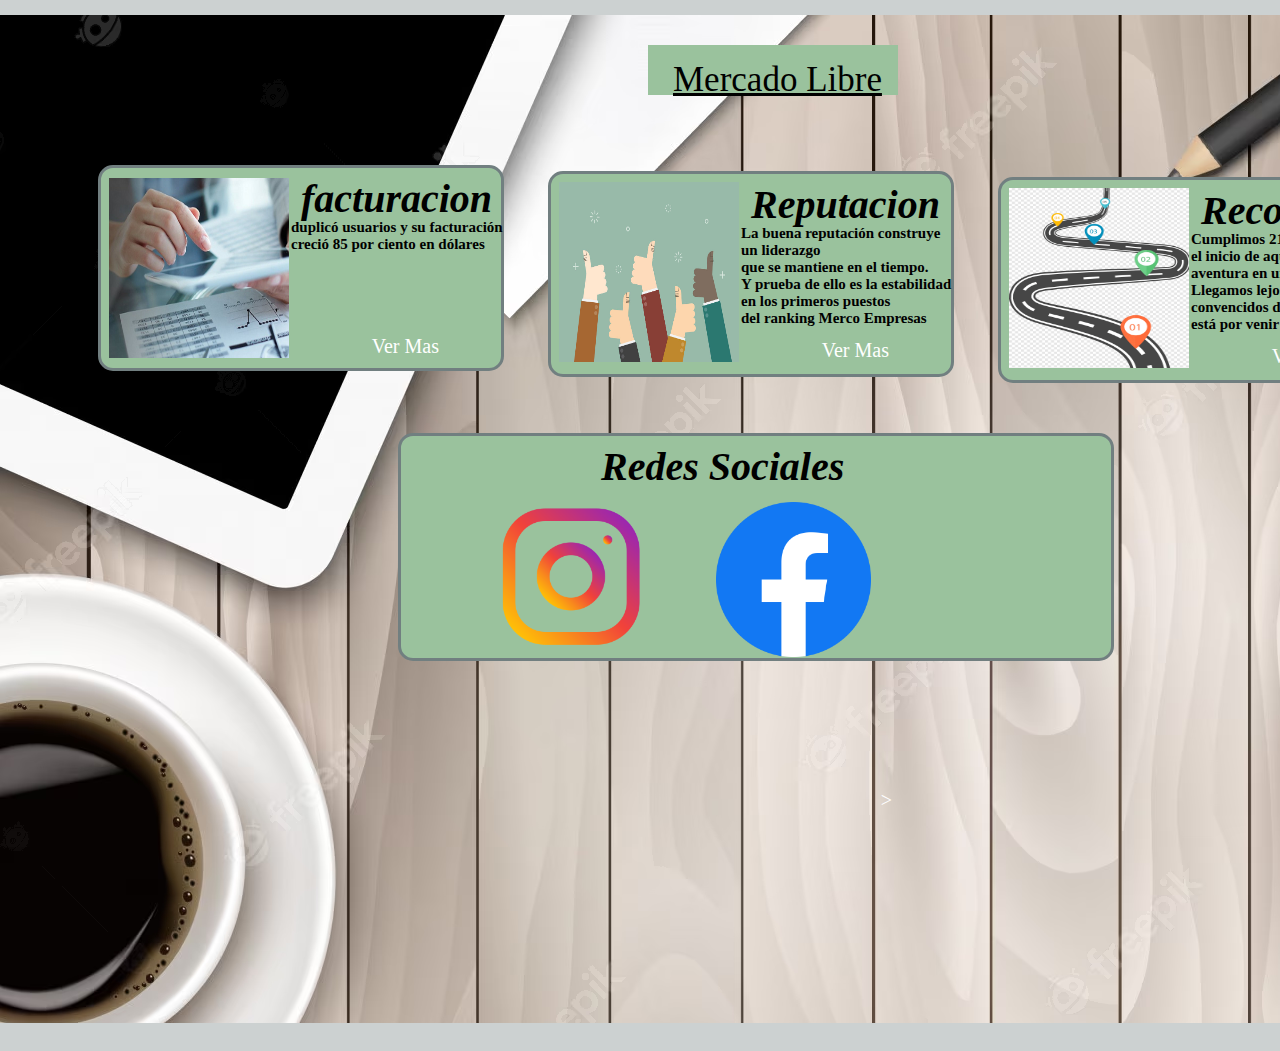
<file: index.html>
<!DOCTYPE html>
<html lang="en">
<head>
    
    <title>proyecto</title>
    <link rel="stylesheet" href="style.css">
</head>
<body bgcolor="#CCD1D1">


    <header>
    
    <div class="tit">
        
        <p> <u>Mercado Libre </u></p>
       
    </div>

       
        <div class="box">
            <h1>facturacion</h1>
            <h3>duplicó usuarios y su facturación <br>
                creció 85 por ciento en dólares</h3>
            <img src="facturacion.jpg">
            <A HREF="trabajo2diseño/index.html"> Ver Mas </A>
        </div>

        
        <div class="box1">
            <h1>Reputacion</h1>
            <h3>La buena reputación construye <br>un liderazgo<br> que se mantiene en el tiempo. <br>
                Y prueba de ello es la estabilidad<br> en los primeros puestos<br> del ranking Merco Empresas </h3>
                <div class="img1">
            <img src="reputacion.png">
            <A HREF="trabajo2diseño/index2.html"> Ver Mas </A>
                </div>
            
        </div>
        <div class="box2">
            <h1>Recorrido</h1>
            <h3>Cumplimos 21 años desde <br>el inicio de aquella<br> aventura en un garaje <br> Llegamos lejos, pero estamos <br>convencidos de que lo mejor<br> está por venir</h3>
                <div class="img2">
            <img src="recorrido.png">
            <A HREF="trabajo2diseño/index3.html"> Ver Mas </A>
                </div>
            
        </div>
        <div class="box3">
            <h1>Redes Sociales</h1>
            <div class="img3">
            <A HREF="https://www.instagram.com/mercadolibre.arg/">
                <img src="Instagram-logo.png">
            
            </A>
    
                <A HREF="https://www.instagram.com/mercadolibre.arg/">
                    <img src="Facebook.png"class="img4">>
                
                </A>

        </div>
        
        
        
        
        
        
        
        

   </header>
   </html>
</file>
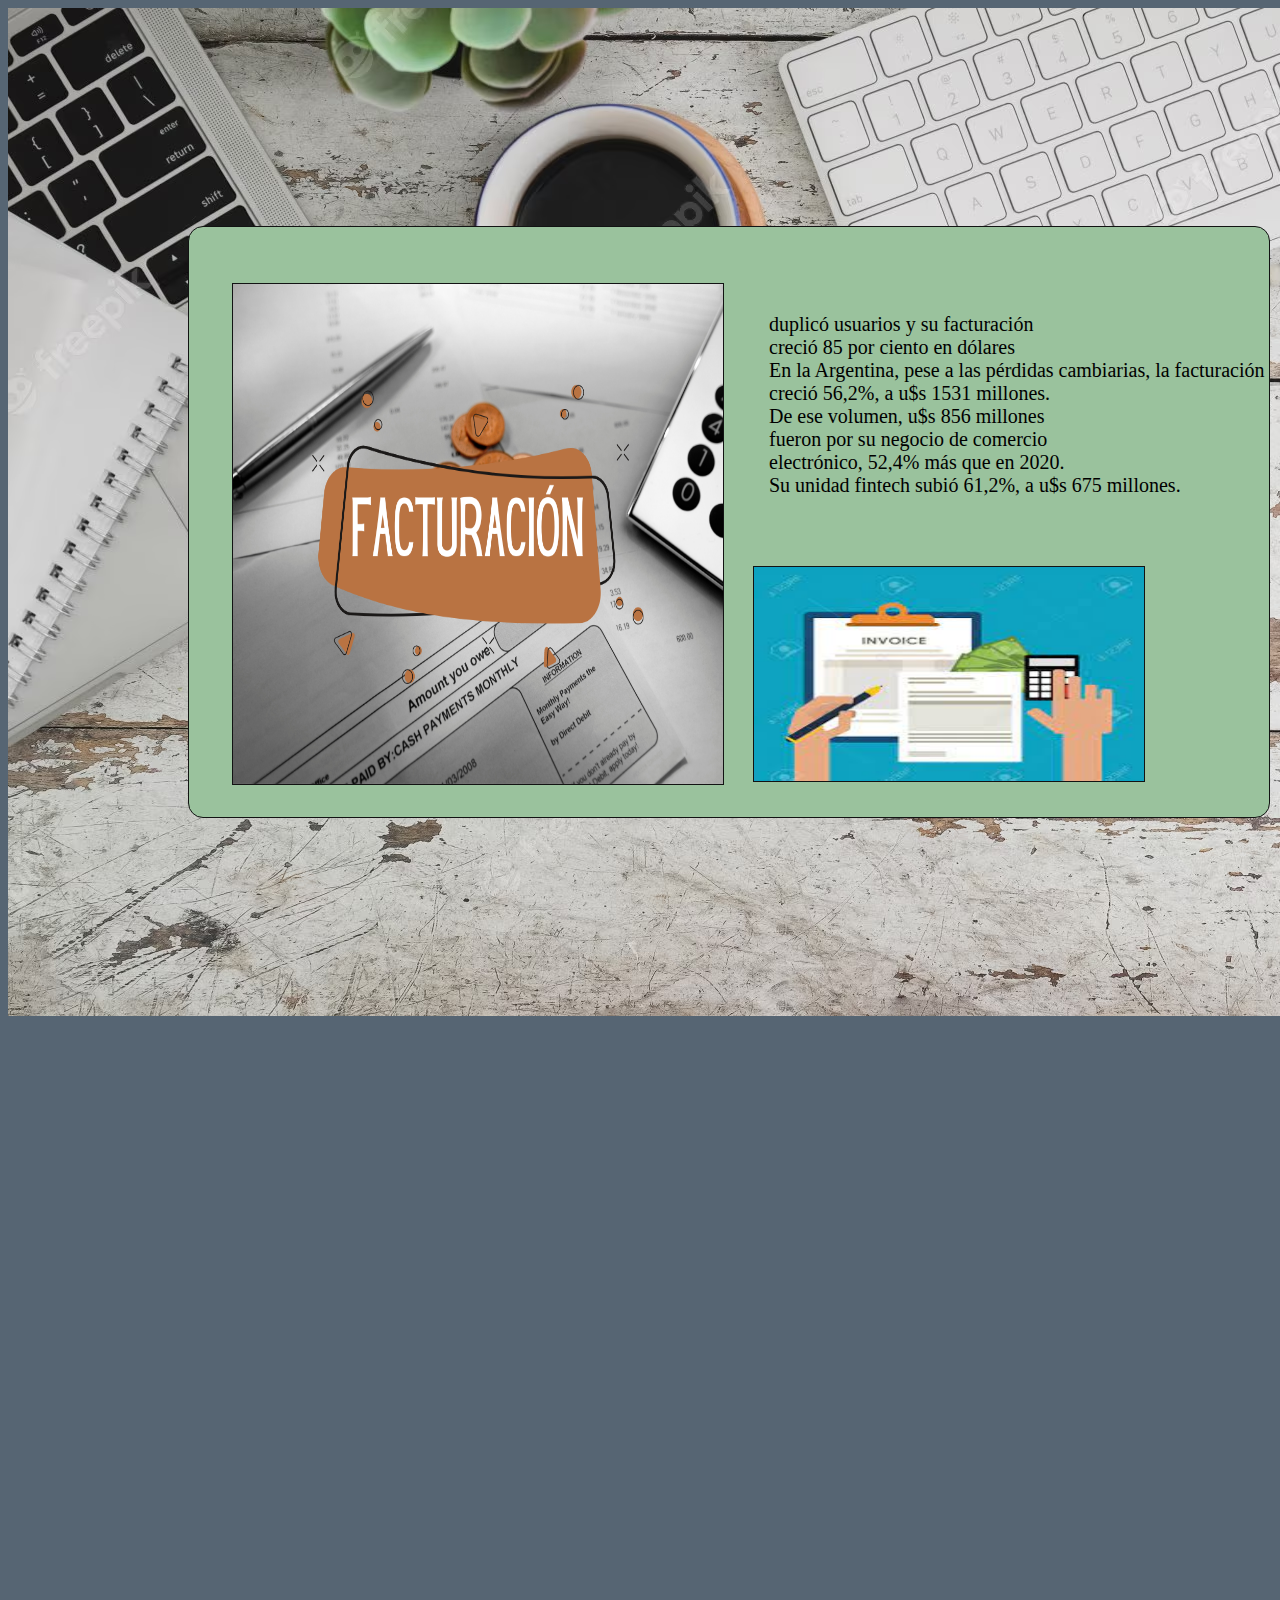
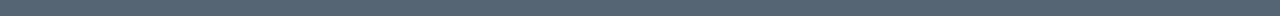
<file: trabajo2diseño/index.html>
<!DOCTYPE html>
<html lang="en">
<head>
    
    <title>proyecto</title>
    <link rel="stylesheet" href="style.css">
</head>
<body bgcolor=" #566573">


    <header>
        
</header>
        <div class="box">
        <P>duplicó usuarios y su facturación <br>
                creció 85 por ciento en dólares
            <br>
            En la Argentina, pese a las pérdidas cambiarias, la facturación <br>creció 56,2%, a u$s 1531 millones.<br>
             De ese volumen, u$s 856 millones<br> fueron por su negocio de comercio <br>
             electrónico, 52,4% más que en 2020. <br>Su unidad fintech subió 61,2%, a u$s 675 millones.</P>
            <img src="fac-imagen.png">
            <img src="[data-uri]"  class="img3">
        </div>

</html>
</file>
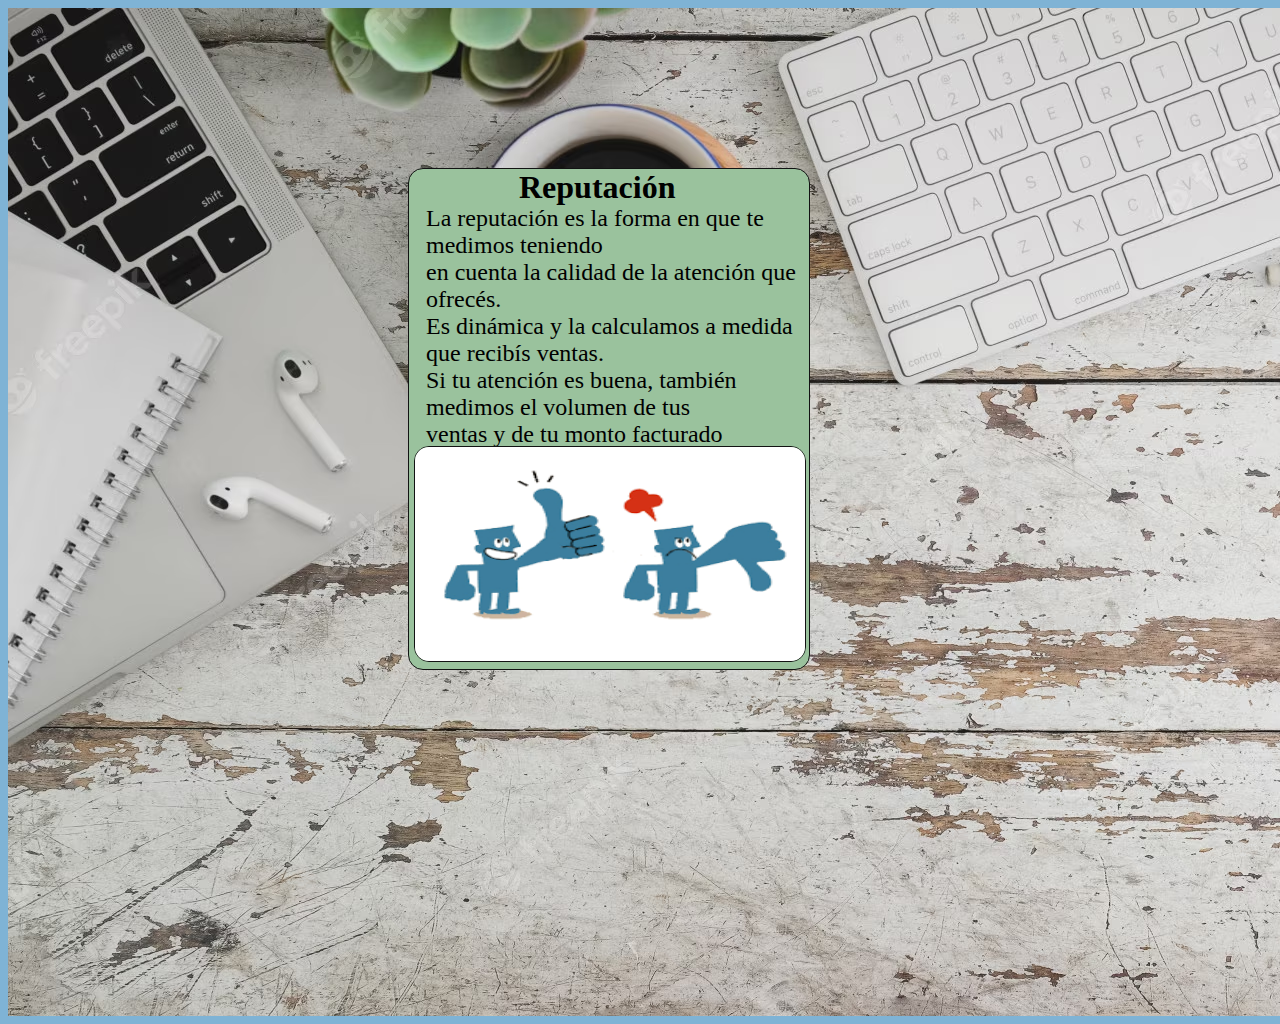
<file: trabajo2diseño/index2.html>
<!DOCTYPE html>
<html lang="en">
<head>
    
    <title>proyecto</title>
    <link rel="stylesheet" href="style.css">
</head>
<body bgcolor="#7FB3D5 ">


    <header>

       
    </div>

       
        <div class="box1">
            <h1>Reputación</h1>
            <P> La reputación es la forma en que te medimos teniendo <br>
                en cuenta la calidad de la atención que ofrecés.<br>
                 Es dinámica y la calculamos a medida que recibís ventas. <br>
                 Si tu atención es buena, también medimos el volumen de tus <br>
                 ventas y de tu monto facturado</P>
                    <img src="[data-uri]" class="img1">
                       
                    
        </div>

</header>
</html>
</file>
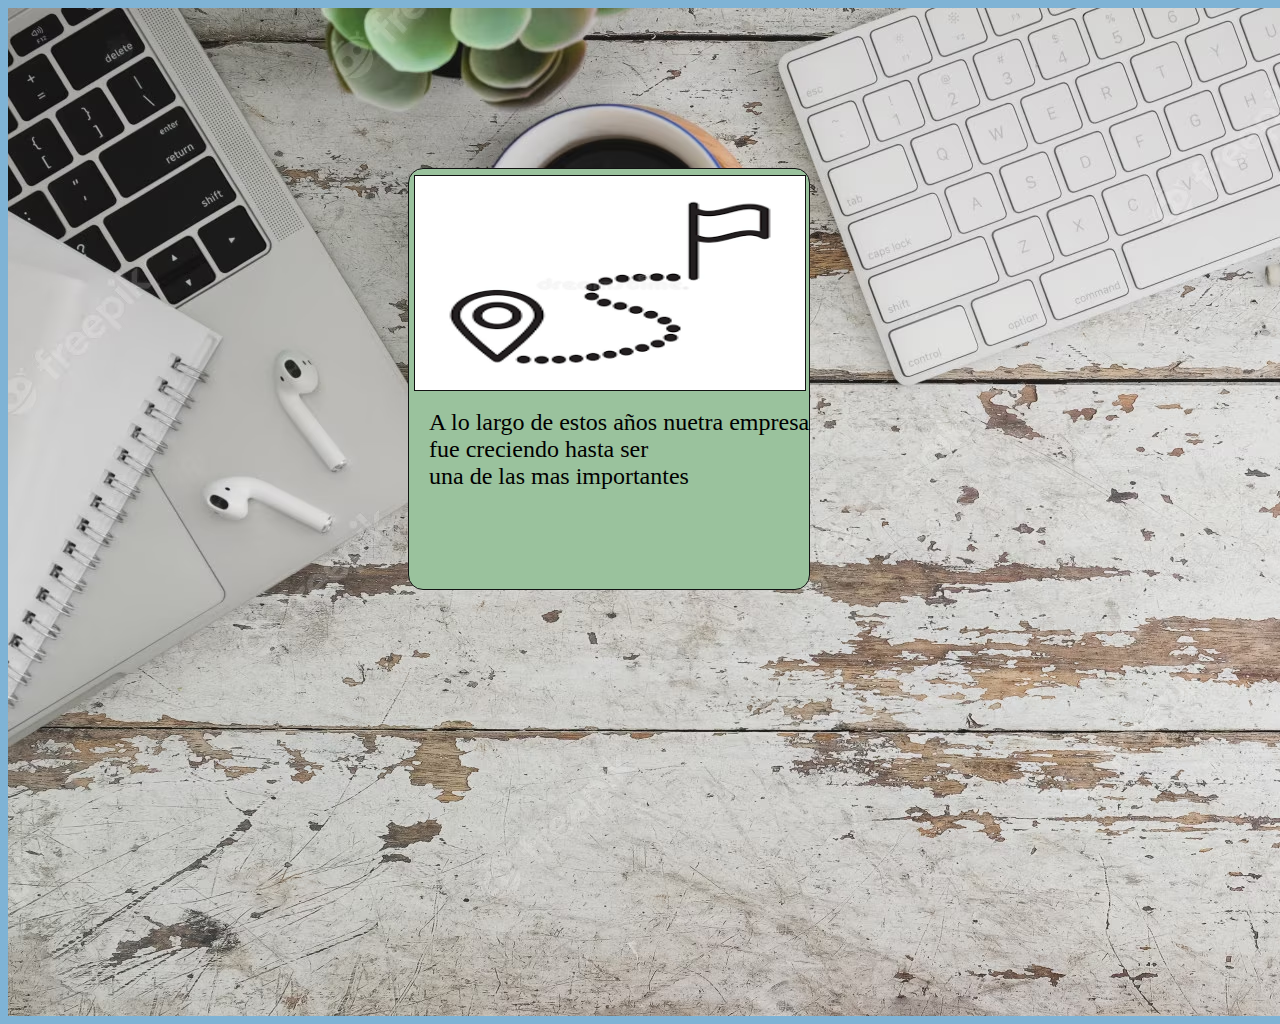
<file: trabajo2diseño/index3.html>
<!DOCTYPE html>
<html lang="en">
<head>
    
    <title>proyecto</title>
    <link rel="stylesheet" href="style.css">
</head>
<body bgcolor="#7FB3D5 ">


    <header>

       
    </div>

       
    <div class="box2">
       
        <P>A lo largo  de estos años nuetra empresa<br>
             fue creciendo hasta ser <br>
             una de las mas importantes</P>
           
                <img src="reco.png" class="img2">
                   
                
    </div>

</header>
</html>
</file>
<file: style.css>
header{
    width: 1600px;
    height:1008px;
    background-image: url("fondo-espacio-trabajo-oficina-cafe-tableta-cuadernos-papel_259139-73.avif");
    position: relative;top: -20px; left: -10px;
    font-size: 35px;
    
}
.tit{
    position: relative;top: 30px; left: 650px;
    font-style:inherit;
    background-color:  #9ac29d;
    width: 250px;
    height: 50px;
}
A{
    position: relative;top: -145px; left: 50px;
    font-size: 20px;
   border-radius: 1px;
    color: white;
    padding: 15px 32px;
    text-align: center;
    text-decoration: none;
    display: inline-block;
  


}

.box{
    
    height: 200px;
    width: 400px;
    background-color:#9ac29d ;
    position: relative;
    top:100px; left: 100px;
    border-radius: 15px;
    border: solid #717f80 3px;

   
}
.box1{
    
    height: 200px;
    width: 400px;
    background-color:#9ac29d  ;
    position: relative;
    top:-100px; left: 550px;
    border-radius: 15px;
    border: solid #717f80 3px;

   
}
.box2{
    
    height: 200px;
    width: 400px;
    background-color:#9ac29d  ;
    position: relative;
    top:-300px; left: 1000px;
    border-radius: 15px;
    border: solid #717f80 3px;


   
}
.box3{
    
    height: 222px;
    width: 710px;
    background-color:#9ac29d  ;
    position: relative;
    top:-250px; left: 400px;
    border-radius: 15px;
    border: solid #717f80 3px;


   
}
.box:hover{
    background-color:#A2ABA9;
}
.box:hover{
    transform: scale(1.1);
}
.box1:hover{
    background-color:#A2ABA9;
}
.box1:hover{
    transform: scale(1.1);
}
.box2:hover{
    background-color:#A2ABA9;
}
.box2:hover{
    transform: scale(1.1);
}
.box3:hover{
    background-color:#A2ABA9;
}
.box3:hover{
    transform: scale(1.1);
}

img{
    height: 180px;
    width: 180px;
    position: relative;
    top:-140px; left: 8px; 
}
.img1{
    position: relative;
    top:-70px; left: 0px; 

}
.img2{
    position: relative;
    top:-70px; left: 0px; 

}
.img3{
    position: relative;
    top:220px; left: -10px; 

}
.img4{
    position: relative;
    top:-150px; left: -10px; 
    height:155px;
    width: 155px;


}
h1{
    position: relative;
    top:-20px; left: 200px; 
    font-size: 40px;
    font-style: italic;
}
h3{
    position: relative;
    top:-50px; left: 190px; 
    font-size: 15px;

}
p{
    position: relative;top: 15px; left: 25px;

    
}
</file>
<file: trabajo2diseño/style.css>
header{
    width: 1600px;
    height:1008px;
    background-image: url("fondo.png.avif");

    
}
.box{
    
    height:590px;
    width: 1080px;
    background-color:#9ac29d ;
    position: relative;
    top:-790px; left:180px;
    border-radius: 15px;
    border: solid #121313 1px;

   
}
.box1{
     
    height: 500px;
    width: 400px;
    background-color:#9ac29d  ;
    position: relative;
    top:160px; left: 400px;
    border-radius: 15px;
    border: solid #121313 1px;


}
.box2{
     
    height: 420px;
    width: 400px;
    background-color:#9ac29d ;
    position: relative;
    top:160px; left: 400px;
    border-radius: 15px;
    border: solid #121313 1px;


}

.box:hover{
    background-color:#e6daeb;
    transform: scale(1.1);
}
.box1:hover{
    background-color:#C39BD3;
    transform: scale(1.1);
}
.box2:hover{
    background-color:#C39BD3;
    transform: scale(1.1);
}

img{
    height: 500px;
    width: 490px;
    position: relative;
    top:-168px; left: 43px; 
    border: solid #121313 1px;
    
}
.img1{
    height:214px;
    width: 390px;
    position: relative;
    top:-72px; left:5px; 
    border-radius: 15px;
    
    
}
.img2{
    height:214px;
    width: 390px;
    position: relative;
    top:-123px; left:5px; 
    
    
}
.img3{
    height:214px;
    width: 390px;
    position: relative;
    top:-171px; left:68px; 

}


.box1 h1{
    position: relative;
    top:-21px; left: 110px;
}
.box1 p{
    position: relative;
    top:-46px; left: 17px;
    font-size:24px;

}
.box2 h1{
    position: relative;
    top:217px; left: 118px;
}
.box2 p{
    position: relative;
    top:216px; left: 20px;
    font-size:24px;

}

P{
    position: relative;
    top:66px; left: 580px;
    border-radius: 15px;
    font-size:20px;
}
</file>
